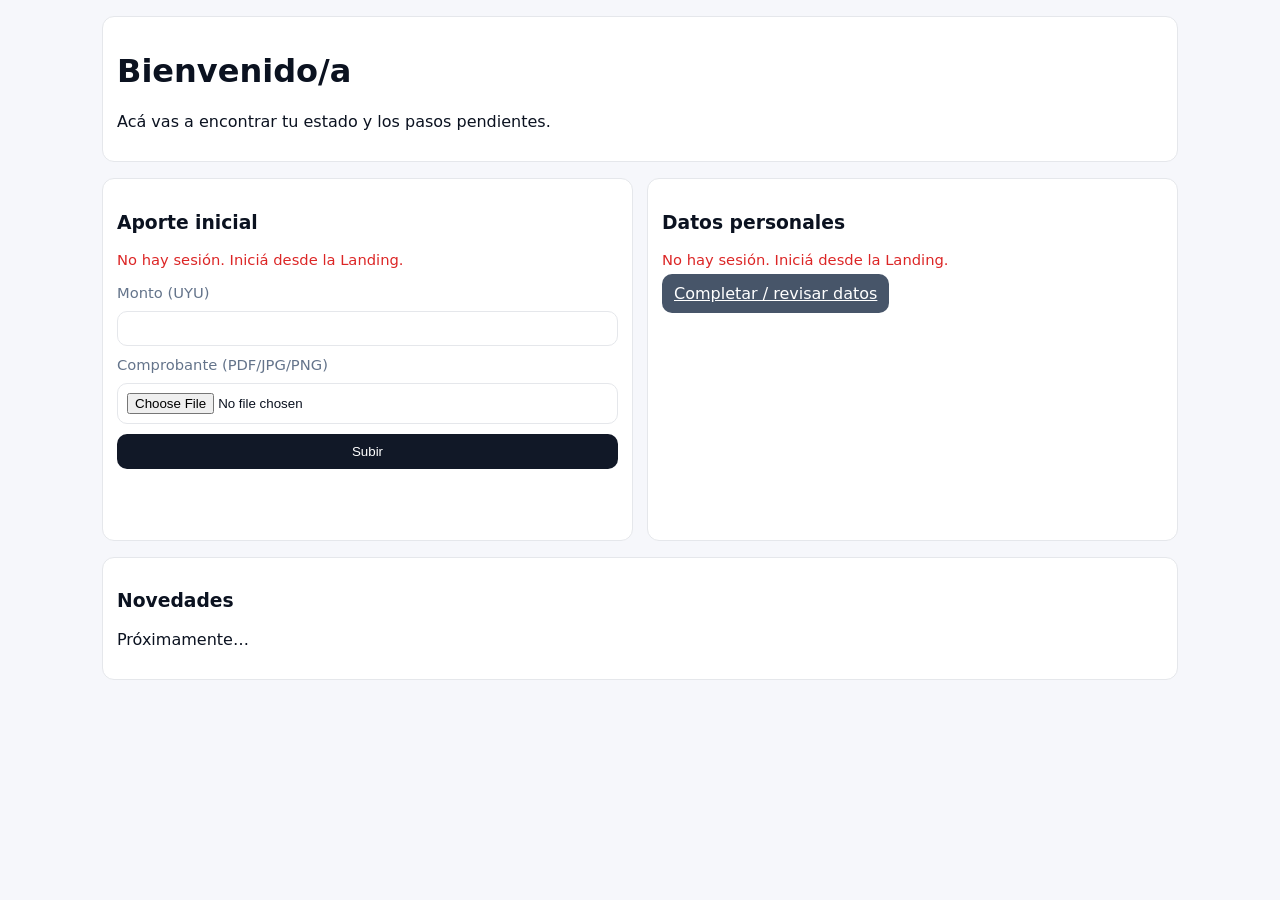
<file: Docker/frontend_usuarios-main/index.html>
<!doctype html>
<html lang="es">
<head>
  <meta charset="utf-8"/>
  <meta name="viewport" content="width=device-width, initial-scale=1"/>
  <title>Cooperativa — Inicio</title>
  <link rel="stylesheet" href="css/styles.css">
<script type="module" src="js/home.js?v=fix1" defer></script>
</head>
<body>
  <div class="container">
    <div class="card">
      <h1>Bienvenido/a <span id="nombre-socio"></span></h1>
      <p>Acá vas a encontrar tu estado y los pasos pendientes.</p>
    </div>

    <div id="gate" class="grid-2">
      <div class="card">
        <h3>Aporte inicial</h3>
        <p id="ai-estado" class="msg ok">Verificando…</p>

        <form id="form-ai" class="form" enctype="multipart/form-data">
          <label>Monto (UYU)</label>
          <input type="number" step="0.01" min="0" name="monto" required>

          <label>Comprobante (PDF/JPG/PNG)</label>
          <input type="file" name="archivo" accept=".pdf,.jpg,.jpeg,.png" required>

          <button class="btn">Subir</button>
          <p class="msg" data-msg-ai></p>
        </form>

      </div>

      <div class="card">
        <h3>Datos personales</h3>
        <p id="pf-estado" class="msg ok">Verificando…</p>
        <a class="btn secondary" href="perfil.html">Completar / revisar datos</a>
      </div>
    </div>

    <div id="atajos" class="card hidden">
      <h3>Acciones rápidas</h3>
      <div class="grid-2">
        <a class="btn" href="pagos.html">Subir comprobante mensual</a>
        <a class="btn secondary" href="horas.html">Cargar horas</a>
         <a class="btn secondary" href="perfil.html">Ver / editar mis datos</a>
      </div>
    </div>

      <div class="card" id="card-unidad" hidden>
      <h3>Mi unidad</h3>
      <p id="un-estado" class="msg ok">Verificando…</p>
      <div id="un-detalle" class="grid-cols-2"></div>
    </div>
    
    <div class="card">
      <h3>Novedades</h3>
      <p>Próximamente…</p>
    </div>
  </div>
</body>
</html>
</file>
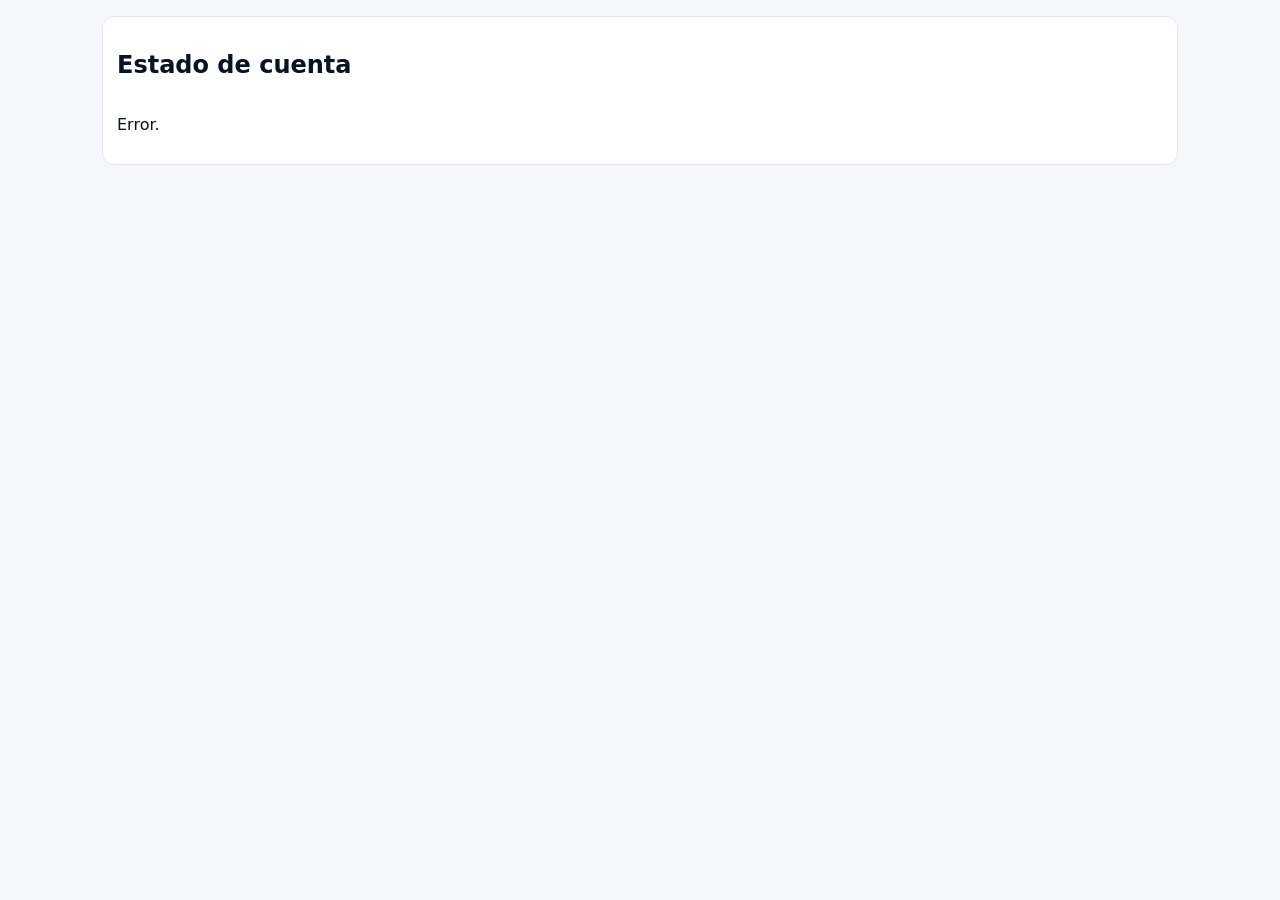
<file: Docker/frontend_usuarios-main/estado.html>
<!doctype html><html lang="es"><head>
<meta charset="utf-8"/><meta name="viewport" content="width=device-width, initial-scale=1"/>
<title>Estado de cuenta</title>
<link rel="stylesheet" href="css/styles.css">
<script type="module" src="js/estado.js" defer></script>
</head><body>
<div class="container">
  <div class="card">
    <h2>Estado de cuenta</h2>
    <div id="kpis" class="kpis"></div>
  </div>
</div>
</body></html>
</file>
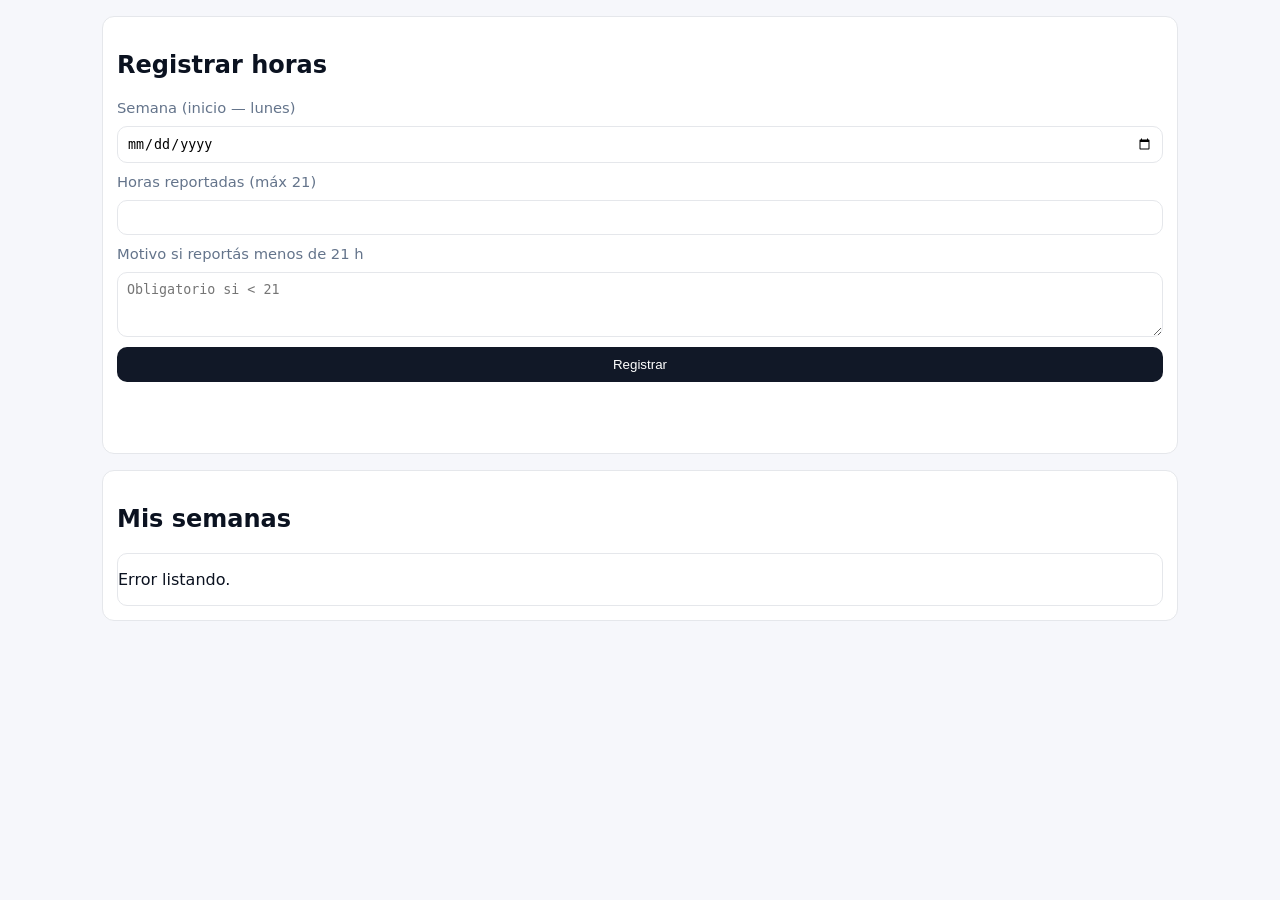
<file: Docker/frontend_usuarios-main/horas.html>
<!doctype html><html lang="es"><head>
<meta charset="utf-8"/><meta name="viewport" content="width=device-width, initial-scale=1"/>
<title>Horas</title>
<link rel="stylesheet" href="css/styles.css">
<script type="module" src="js/horas.js" defer></script>
</head><body>
<div class="container">
  <div class="card">
    <h2>Registrar horas</h2>
    <form id="fh" class="form">
      <label>Semana (inicio — lunes)</label>
      <input type="date" name="semana_inicio" required>
      <label>Horas reportadas (máx 21)</label>
      <input type="number" name="horas_reportadas" min="0" max="21" step="1" required>
      <label>Motivo si reportás menos de 21 h</label>
      <textarea name="motivo" rows="3" placeholder="Obligatorio si &lt; 21"></textarea>
      <button class="btn">Registrar</button>
      <p id="mh" class="msg"></p>
    </form>
  </div>

  <div class="card">
    <h2>Mis semanas</h2>
    <div id="tabla" class="table"></div>
  </div>
</div>
</body></html>
</file>
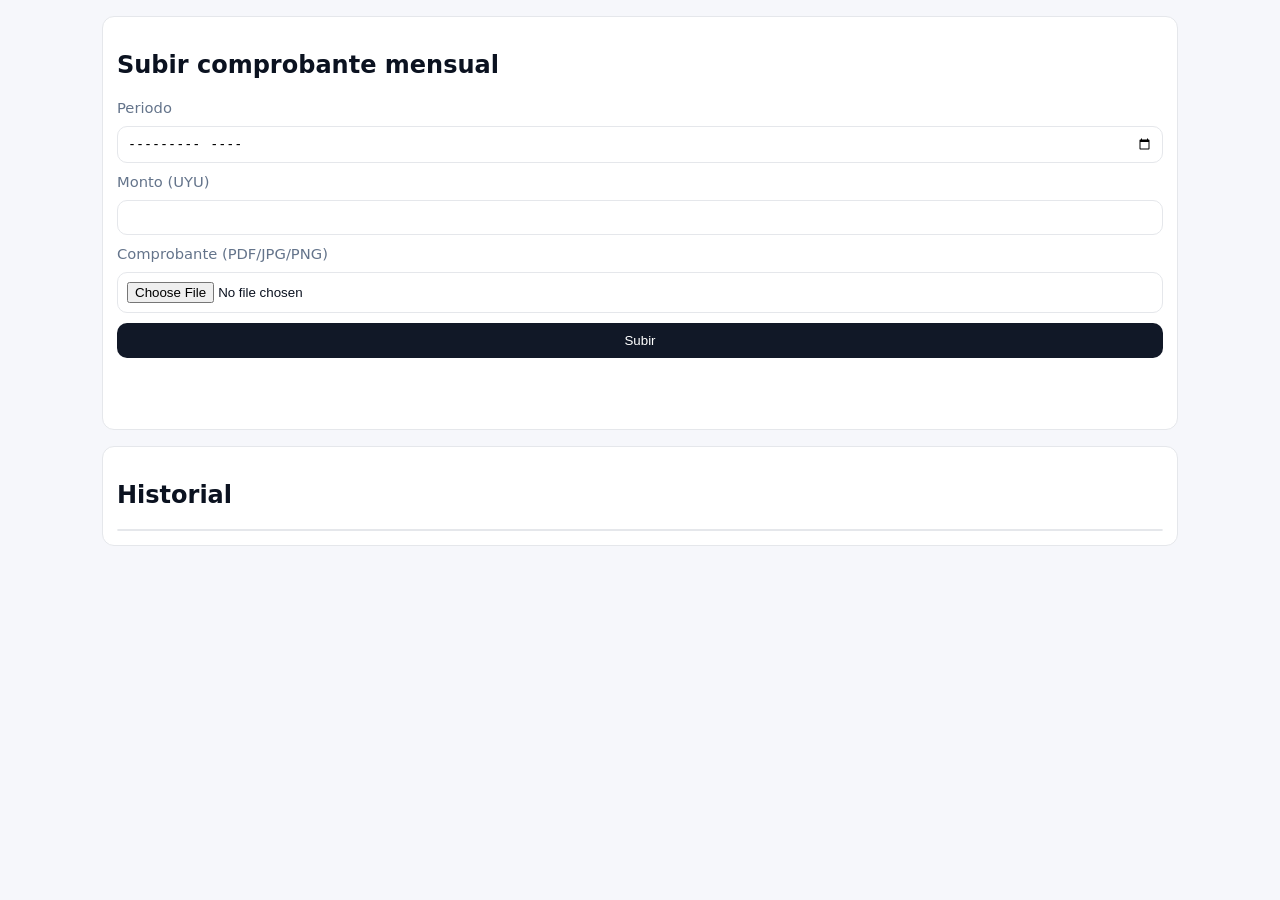
<file: Docker/frontend_usuarios-main/pagos.html>
<!doctype html><html lang="es"><head>
<meta charset="utf-8"/><meta name="viewport" content="width=device-width, initial-scale=1"/>
<title>Pagos</title>
<link rel="stylesheet" href="css/styles.css">
<script type="module" src="js/pagos.js" defer></script>
</head><body>
<div class="container">
  <div class="card">
    <h2>Subir comprobante mensual</h2>
    <form id="fm" class="form" enctype="multipart/form-data">
      <label>Periodo</label>
      <input type="month" name="periodo" required>
      <label>Monto (UYU)</label>
      <input type="number" step="0.01" min="0" name="monto" required>
      <label>Comprobante (PDF/JPG/PNG)</label>
      <input type="file" name="archivo" accept=".pdf,.jpg,.jpeg,.png" required>
      <button class="btn">Subir</button>
      <p id="mm" class="msg"></p>
    </form>
  </div>

  <div class="card">
    <h2>Historial</h2>
    <div id="tabla" class="table"></div>
  </div>
</div>
</body></html>
</file>
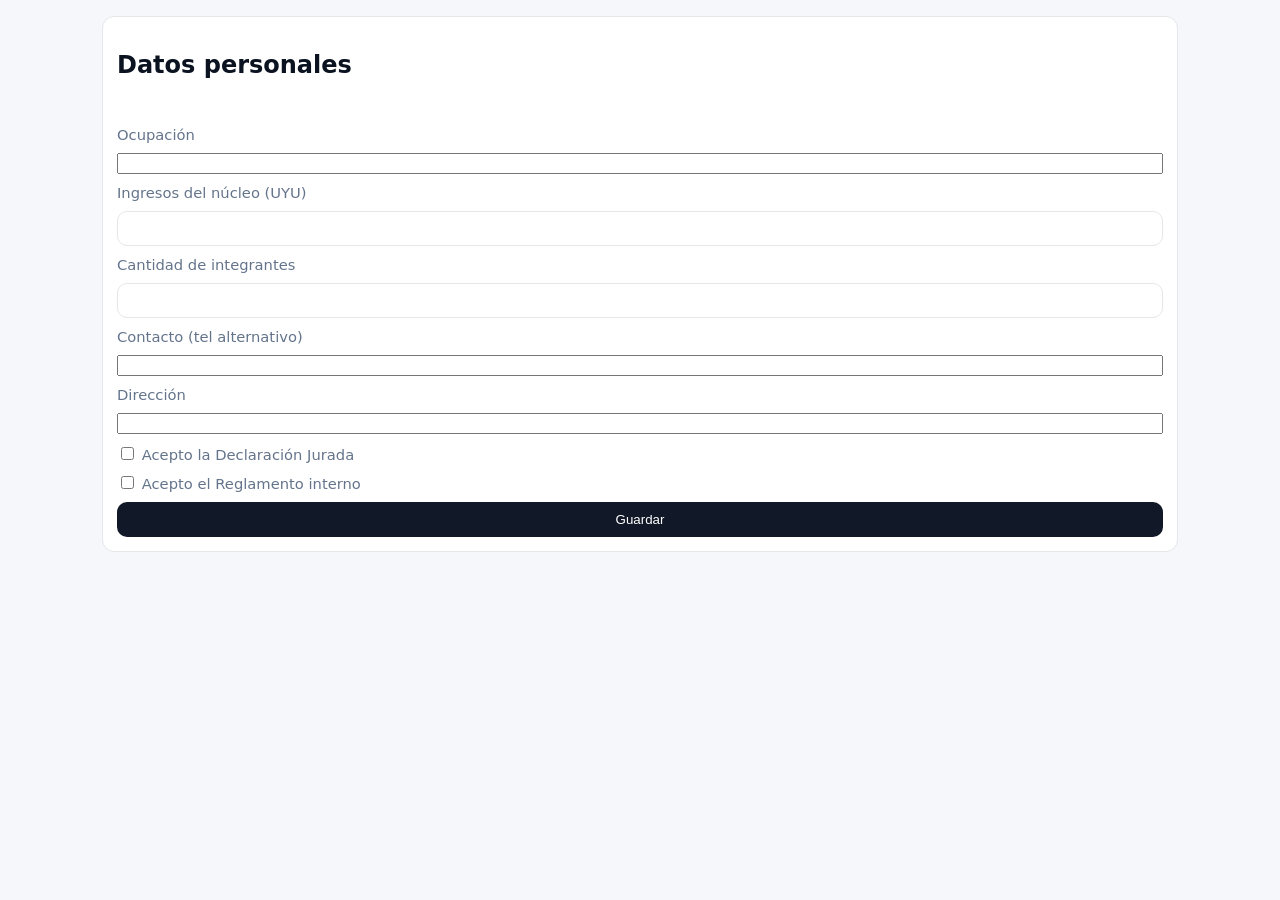
<file: Docker/frontend_usuarios-main/perfil.html>
<!doctype html>
<html lang="es">
<head>
  <meta charset="utf-8"/>
  <meta name="viewport" content="width=device-width, initial-scale=1"/>
  <title>Mis datos</title>
  <link rel="stylesheet" href="css/styles.css">
  <script type="module" src="js/perfil.js" defer></script>
</head>
<body>
  <div class="container">
    <div class="card">
      <h2>Datos personales</h2>

      <!-- Evita fallback GET si no carga el JS -->
      <form id="f" class="form" action="javascript:void(0)" autocomplete="on" novalidate>
        <div id="m" class="msg" aria-live="polite"></div>

        <label>Ocupación</label>
        <input name="ocupacion" required maxlength="191" autocomplete="organization-title" />

        <label>Ingresos del núcleo (UYU)</label>
        <input type="number" name="ingresos_nucleo_familiar" required min="0" step="1" inputmode="numeric" />

        <label>Cantidad de integrantes</label>
        <input type="number" name="integrantes_familia" required min="1" step="1" inputmode="numeric" />

        <label>Contacto (tel alternativo)</label>
        <input name="contacto" required maxlength="191" type="tel" autocomplete="tel" />

        <label>Dirección</label>
        <input name="direccion" required maxlength="191" autocomplete="street-address" />

        <label>
          <input type="checkbox" name="acepta_declaracion_jurada" required />
          Acepto la Declaración Jurada
        </label>

        <label>
          <input type="checkbox" name="acepta_reglamento_interno" required />
          Acepto el Reglamento interno
        </label>

        <button class="btn" type="submit">Guardar</button>

        <noscript>
          <p class="msg" style="color:#b91c1c">Para guardar tus datos necesitás habilitar JavaScript.</p>
        </noscript>
      </form>
    </div>
  </div>
</body>
</html>
</file>
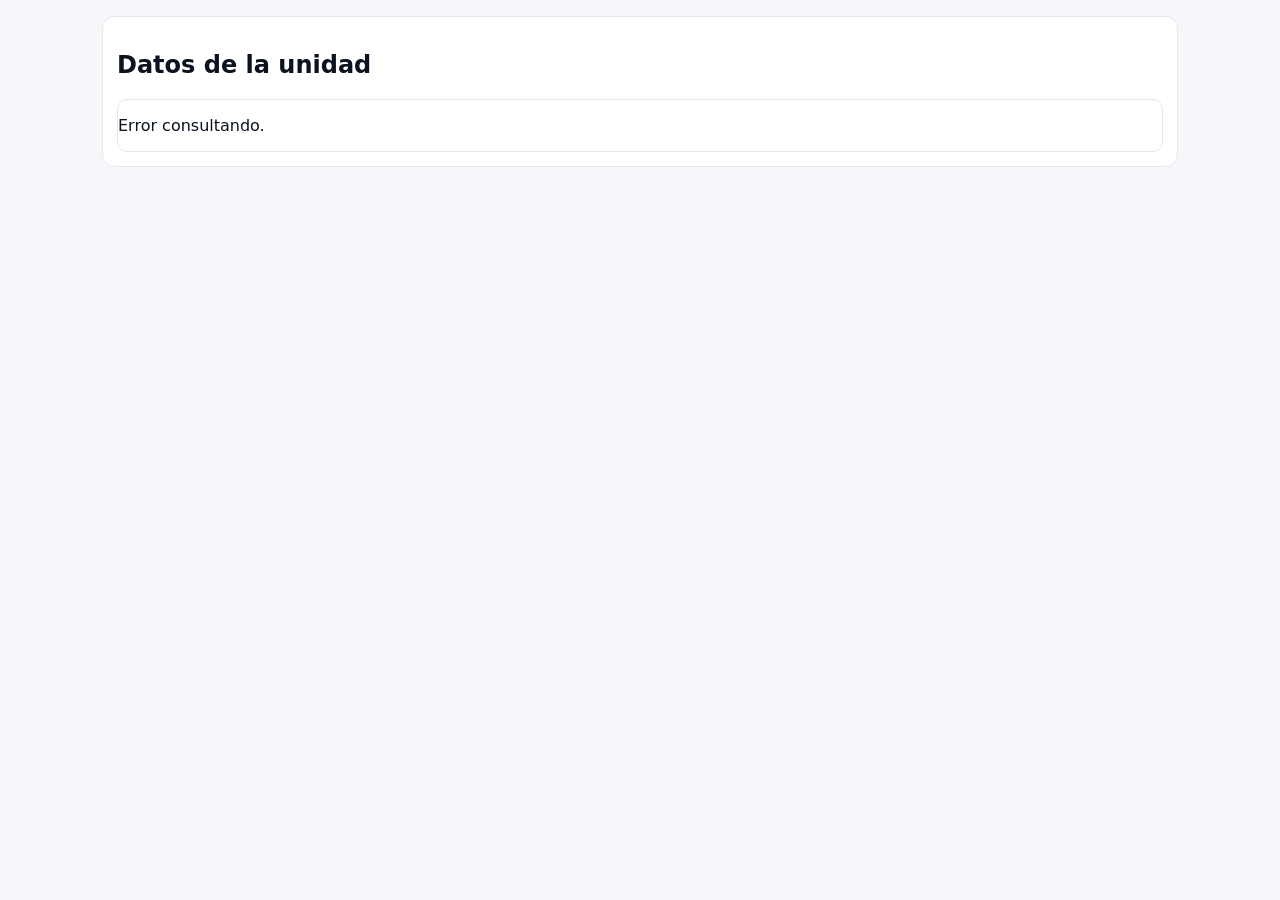
<file: Docker/frontend_usuarios-main/unidad.html>
<!doctype html><html lang="es"><head>
<meta charset="utf-8"/><meta name="viewport" content="width=device-width, initial-scale=1"/>
<title>Mi unidad</title>
<link rel="stylesheet" href="css/styles.css">
<script type="module" src="js/unidad.js" defer></script>
</head><body>
<div class="container">
  <div class="card">
    <h2>Datos de la unidad</h2>
    <div id="tbl" class="table"></div>
  </div>
</div>
</body></html>
</file>
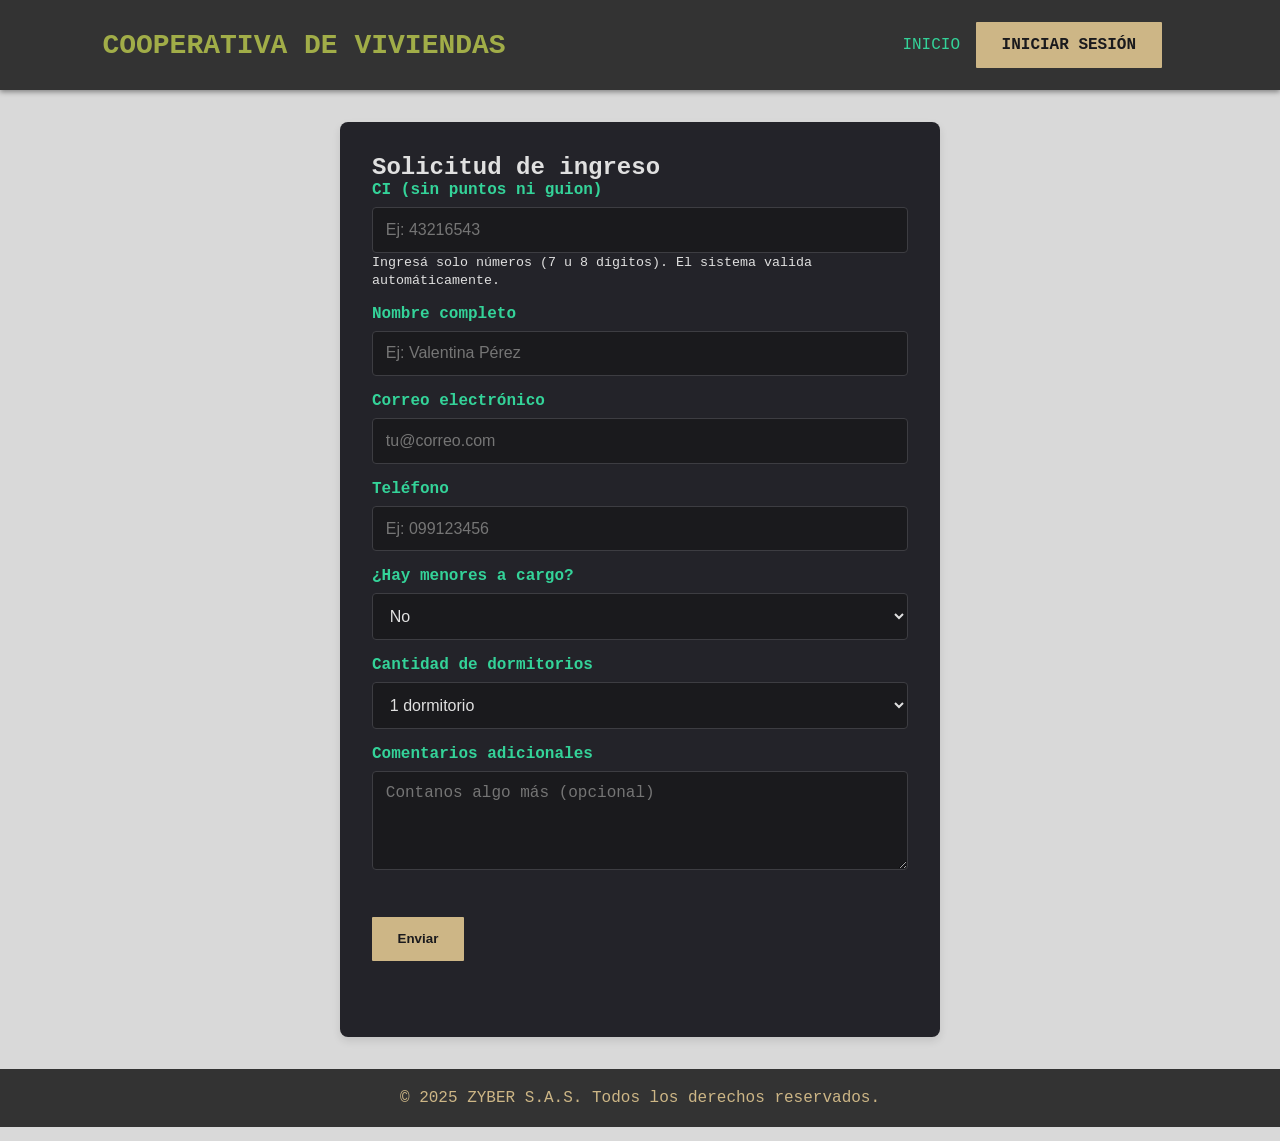
<file: Docker/landing_page-main/formulario.html>
<!DOCTYPE html>
<html lang="es">
<head>
  <meta charset="UTF-8" />
  <meta name="viewport" content="width=device-width, initial-scale=1.0"/>
  <title>Solicitud de afiliación</title>
  <link href="https://fonts.googleapis.com/css2?family=REM:ital,wght@0,100..900;1,100..900&display=swap" rel="stylesheet">
  <link rel="stylesheet" href="css/estilos.css">
  <script src="js/landing.js" defer></script>
</head>
<body>
  <!-- Header (simple) -->
  <header>
    <div class="container">
      <a href="index.html" id="logo" aria-label="Volver al inicio">COOPERATIVA DE VIVIENDAS</a>
      <nav>
        <ul>
          <li><a href="index.html" class="active">INICIO</a></li>
          <li><a href="login.html" class="btn login-btn">INICIAR SESIÓN</a></li>
        </ul>
      </nav>
    </div>
  </header>

  <main class="container">
    <!-- Sin action; lo maneja landing.js -->
    <form id="registro-form" class="form-cliente" autocomplete="off" novalidate>
      <h2>Solicitud de ingreso</h2>

      <!-- CI: solo dígitos -->
      <div class="form-group">
        <label for="ci_usuario">CI (sin puntos ni guion)</label>
        <input
          type="text"
          id="ci_usuario"
          name="ci_usuario"
          inputmode="numeric"
          autocomplete="off"
          required
          placeholder="Ej: 43216543"
          aria-describedby="ci-help"
          maxlength="8"
          pattern="^\d{7,8}$"
        />
        <small id="ci-help" class="help">
          Ingresá solo números (7 u 8 dígitos). El sistema valida automáticamente.
        </small>
      </div>

      <div class="form-group">
        <label for="nombre">Nombre completo</label>
        <input
          type="text"
          id="nombre"
          name="nombre"
          autocomplete="name"
          required
          placeholder="Ej: Valentina Pérez"
          maxlength="191"
        />
      </div>

      <div class="form-group">
        <label for="email">Correo electrónico</label>
        <input
          type="email"
          id="email"
          name="email"
          autocomplete="email"
          required
          placeholder="tu@correo.com"
          maxlength="191"
        />
      </div>

      <div class="form-group">
        <label for="telefono">Teléfono</label>
        <input
          type="tel"
          id="telefono"
          name="telefono"
          autocomplete="tel"
          inputmode="tel"
          required
          placeholder="Ej: 099123456"
          maxlength="30"
        />
      </div>

      <div class="form-group">
        <label for="menores_cargo">¿Hay menores a cargo?</label>
        <select id="menores_cargo" name="menores_cargo" required>
          <option value="no">No</option>
          <option value="si">Sí</option>
        </select>
      </div>

      <div class="form-group">
        <label for="dormitorios">Cantidad de dormitorios</label>
        <!-- VALUES numéricas (1|2|3) -->
        <select id="dormitorios" name="dormitorios" required>
          <option value="1">1 dormitorio</option>
          <option value="2">2 dormitorios</option>
          <option value="3">3 dormitorios</option>
        </select>
      </div>

      <div class="form-group">
        <label for="comentarios">Comentarios adicionales</label>
        <textarea id="comentarios" name="comentarios" rows="4" placeholder="Contanos algo más (opcional)"></textarea>
      </div>

      <button type="submit" class="btn">Enviar</button>
      <p data-form-msg style="margin-top:.5rem;min-height:1.25rem;"></p>
    </form>
  </main>

  <footer>
    <div class="container">
      <p>&copy; 2025 ZYBER S.A.S. Todos los derechos reservados.</p>
    </div>
  </footer>
</body>
</html>
</file>
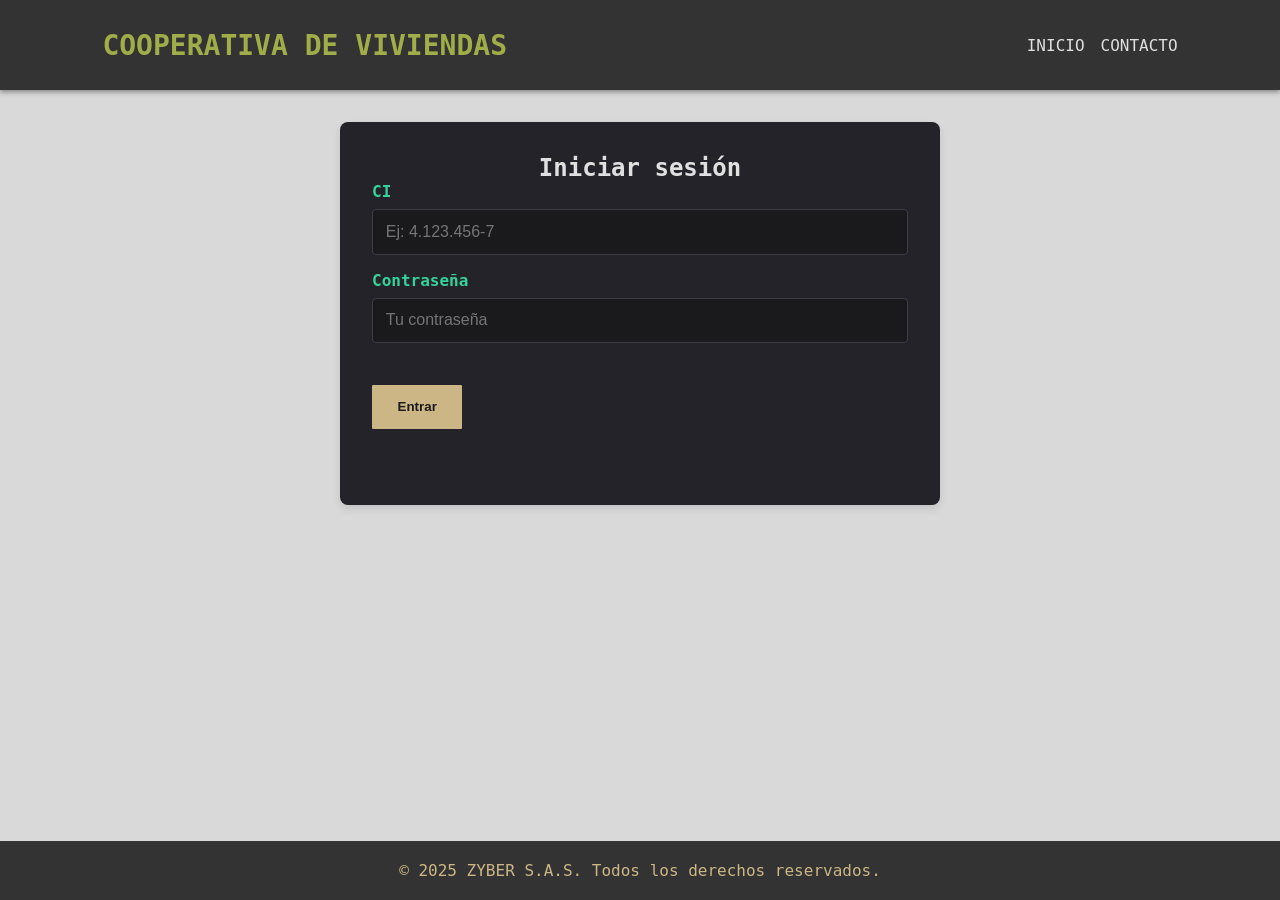
<file: Docker/landing_page-main/login.html>
<!DOCTYPE html>
<html lang="es">
<head>
  <meta charset="UTF-8" />
  <meta name="viewport" content="width=device-width, initial-scale=1.0"/>
  <title>Iniciar sesión | Cooperativa</title>
  <link rel="stylesheet" href="css/estilos.css" />
  <link href="https://fonts.googleapis.com/css2?family=REM:ital,wght@0,100..900;1,100..900&display=swap" rel="stylesheet" />
  <script src="js/landing.js" defer></script>
</head>
<body>
  <!-- Header -->
  <header>
    <div class="container">
      <a href="index.html" id="logo" aria-label="Volver al inicio">COOPERATIVA DE VIVIENDAS</a>
      <nav>
        <ul>
          <li><a href="index.html">INICIO</a></li>
          <li><a href="formulario.html">CONTACTO</a></li>
        </ul>
      </nav>
    </div>
  </header>

  <!-- Formulario de login -->
  <main class="container">
    <!-- Lo maneja landing.js -->
    <form id="login-form" class="form-cliente" autocomplete="off" novalidate>
      <h2 style="text-align: center;">Iniciar sesión</h2>

      <div class="form-group">
        <label for="ci_usuario">CI</label>
        <input
          type="text"
          id="ci_usuario"
          name="ci_usuario"
          required
          inputmode="numeric"
          autocomplete="username"
          placeholder="Ej: 4.123.456-7"
        />
      </div>

      <div class="form-group">
        <label for="password">Contraseña</label>
        <input
          type="password"
          id="password"
          name="password"
          required
          autocomplete="current-password"
          placeholder="Tu contraseña"
        />
      </div>

      <button type="submit" class="btn">Entrar</button>
      <p data-form-msg style="margin-top:.5rem;min-height:1.25rem;"></p>
    </form>
  </main>

  <!-- Footer -->
  <footer>
    <div class="container">
      <p>&copy; 2025 ZYBER S.A.S. Todos los derechos reservados.</p>
    </div>
  </footer>
</body>
</html>
</file>
<file: Docker/frontend_usuarios-main/css/styles.css>
:root{
  --bg:#f6f7fb; --fg:#0b1220; --muted:#64748b;
  --card:#fff; --border:#e5e7eb; --brand:#0b1220;
  --ok:#0ea5e9; --good:#16a34a; --bad:#dc2626;
}
*{box-sizing:border-box} html,body{margin:0;padding:0}
body{font-family:system-ui,Segoe UI,Roboto,Arial,sans-serif;background:var(--bg);color:var(--fg)}

.topbar{background:var(--brand);color:#fff;padding:10px 14px}
.topbar .wrap{max-width:1100px;margin:0 auto;display:flex;gap:16px;align-items:center}
.topbar a{color:#cfe3ff;text-decoration:none;margin-right:10px}
.topbar a.active{color:#fff;font-weight:700;border-bottom:2px solid #fff}
.topbar .spacer{flex:1}
.topbar button{background:transparent;border:1px solid rgba(255,255,255,.3);color:#fff;border-radius:8px;padding:6px 10px;cursor:pointer}

.container{max-width:1100px;margin:16px auto;padding:0 12px}
.card{background:var(--card);border:1px solid var(--border);border-radius:12px;padding:14px;margin-bottom:16px}

.grid-2{display:grid;grid-template-columns:1fr 1fr;gap:14px}
@media(max-width:900px){.grid-2{grid-template-columns:1fr}}

.form{display:grid;gap:10px}
.form label{font-size:.92rem;color:var(--muted)}
.form input[type="text"], .form input[type="number"], .form input[type="date"],
.form input[type="month"], .form input[type="file"], .form textarea, .form select{
  width:100%;padding:9px;border:1px solid var(--border);border-radius:10px;background:#fff
}
.btn{background:#111827;color:#fff;border:0;border-radius:10px;padding:10px 12px;cursor:pointer}
.btn.secondary{background:#475569}
.msg{min-height:1.1rem;font-size:.92rem}
.msg.good{color:var(--good)} .msg.bad{color:var(--bad)} .msg.ok{color:var(--ok)}

.kpis{display:flex;gap:12px;flex-wrap:wrap}
.kpi{background:#f8fafc;border:1px solid var(--border);border-radius:10px;padding:12px 14px;min-width:180px}
.kpi .name{font-size:.85rem;color:var(--muted)}
.kpi .val{font-size:1.25rem;font-weight:700}

.table{border:1px solid var(--border);border-radius:10px;overflow:hidden}
.row{display:grid;grid-template-columns:220px 1fr;border-top:1px solid var(--border)}
.row:first-child{border-top:0}
.cell{padding:10px}
.cell.key{background:#f8fafc;color:#334155;font-weight:600}

.banner{background:#0b1220;color:#fff}
.banner .container{padding:8px 12px;text-align:center}
.banner a{color:#a7d0ff}
.hidden{display:none!important}
</file>
<file: Docker/landing_page-main/css/estilos.css>
html { height: 100%; }
* { margin: 0; padding: 0; box-sizing: border-box; }
body {
    height: 100%;
    display: grid;
    grid-template-rows: auto 1fr auto;
    font-family: "Geist Mono", monospace;
    font-optical-sizing: auto;
    font-weight: 400;
    color: #116781;
    background-color: #D9D9D9;
    overflow-x: hidden;
    transition: all .4s;
}

.container {
    width: 84%;
    max-width: 1096px;
    margin: 0 auto;
}

/* Header */
header {
    min-height: 90px;
    position: sticky;
    top: 0;
    z-index: 4;
    background: #333333;
    color: #d60808;
    box-shadow: 0px 2px 5px rgba(0, 0, 0, 0.4);
}

#logo {
    text-decoration: none;
    color: #A1AD48;
    font-size: 28px;
    font-weight: 700;
}

header .container {
    display: flex;
    justify-content: space-between;
    align-items: center;
    height: 100%;
}

nav ul {
    display: flex;
}

nav ul li {
    list-style: none;
    margin-left: 16px;
}

nav a {
    text-decoration: none;
    color: #E0E0E0;
    transition: color .4s;
    font-weight: 500;
}

nav a:hover, .active {
    color: #34D399; /* Verde suave para resaltar */
}

/* Hero Section */
#hero {
    background-color: #FFFFFF;
    padding: 60px 0;
    display: flex;
    align-items: center;
    color: #F0F0F0;
}

.hero-content {
    display: grid;
    grid-template-columns: 1fr 1fr;
    gap: 20px;
    align-items: center;
}

.hero-text h1 {
    font-size: 2.5rem;
    color: #2C3E50;
    margin-bottom: 1rem;
    font-weight: 600;
}

.hero-text p {
    font-size: 1.2rem;
    color: #A0AEC0;
    margin-bottom: 1.5rem;
}

.hero-text .btn {
    background-color: #CDB686;
    color: #1A1A1D;
    padding: 0.75rem 1.5rem;
    border-radius: 25px;
    cursor: pointer;
    border: none;
    font-size: 1rem;
    font-weight: 500;
    transition: background-color 0.3s ease;
}

.hero-text .btn:hover {
    background-color: #2B6CB0;
}

.hero-image img {
    width: 100%;
    border-radius: 10px;
}

/* Footer */
footer {
    background-color: #333333;
    color: #CDB686;
    padding: 20px 0;
    text-align: center;
}

footer p {
    margin: 0;
}

/* Responsive Design */
@media (max-width: 768px) {
    .hero-content {
        grid-template-columns: 1fr;
        text-align: center;
    }
    .hero-image img {
        margin-top: 20px;
    }
}

/* Button Styles */
.btn {
    background: #CDB686;
    color: #1A1A1D;
    padding: .9rem 1.6rem;
    border-radius: 1px;
    cursor: pointer;
    margin: 1.6rem 1rem 1rem 0;
    transition: all .3s;
    border: none;
    font-weight: 600;
}

.btn:hover {
    background: #2B6CB0;
    color: #ffffff;
}

.btn-blanco {
    background: #ffffff;
    color: #A1AD48;
}

.btn-blanco:hover {
    background: #2C2C34;
    color: #ffffff;
}

/* Planes Section */
#planes h1 {
    text-align: center;
    color: #2C3E50;
    margin-top: 2rem;
    margin-bottom: 0.5rem;
    font-size: 2rem;
    font-weight: 600;
}

#planes p {
    text-align: center;
    color: #A0AEC0;
    margin-bottom: 2rem;
    font-size: 1.1rem;
}

/* Table Styles */
.tabla-planes {
    width: 100%;
    border-collapse: collapse;
    margin: 2rem 0;
    font-size: 1rem;
    text-align: left;
    background-color: #3f3f41;
    color: #E0E0E0;
    box-shadow: 0px 4px 8px rgba(0, 0, 0, 0.1);
}

.tabla-planes th,
.tabla-planes td {
    padding: 1rem;
    border: 1px solid #3D3D42;
}

.tabla-planes th {
    background-color: #12766a;
    color: #E0E0E0;
    font-weight: 600;
    text-align: center;
}

.tabla-planes tr:nth-child(even) {
    background-color: #1E1E24;
}

/* Form Styles */
.form-cliente {
    max-width: 600px;
    margin: 2rem auto;
    background-color: #232329;
    padding: 2rem;
    border-radius: 8px;
    box-shadow: 0px 4px 8px rgba(0, 0, 0, 0.1);
    color: #E0E0E0;
}

.form-group {
    margin-bottom: 1rem;
}

.form-group label {
    display: block;
    font-weight: 600;
    margin-bottom: 0.5rem;
    color: #34D399;
}

.form-group input, 
.form-group select, 
.form-group textarea {
    width: 100%;
    padding: 0.8rem;
    border: 1px solid #3D3D42;
    border-radius: 4px;
    font-size: 1rem;
    background-color: #1A1A1D;
    color: #E0E0E0;
}

.form-group textarea {
    resize: vertical;
}
section {
      padding: 3rem 5%;
      max-width: 1200px;
      margin: auto;
    }
    .features {
      display: flex;
      flex-wrap: wrap;
      gap: 2rem;
      justify-content: center;
      margin-top: 2rem;
    }
    .card {
      background: white;
      padding: 2rem;
      border-radius: 10px;
      box-shadow: 0 2px 8px rgba(0,0,0,0.05);
      flex: 1 1 250px;
      text-align: center;
    }
    .card i {
      font-size: 2rem;
      color: #ffa600;
      margin-bottom: 1rem;
    }
    /* === Panel de socio (ajustes mínimos) === */
.muted { color:#A0AEC0; }
.hours-list { list-style:none; padding-left:0; }
.hours-list li { padding:.45rem 0; border-bottom:1px solid #1e2530; }
.tag { display:inline-block; background:#12766a; color:#E0E0E0; padding:.15rem .5rem; border-radius:4px; font-size:.8rem; }
</file>
